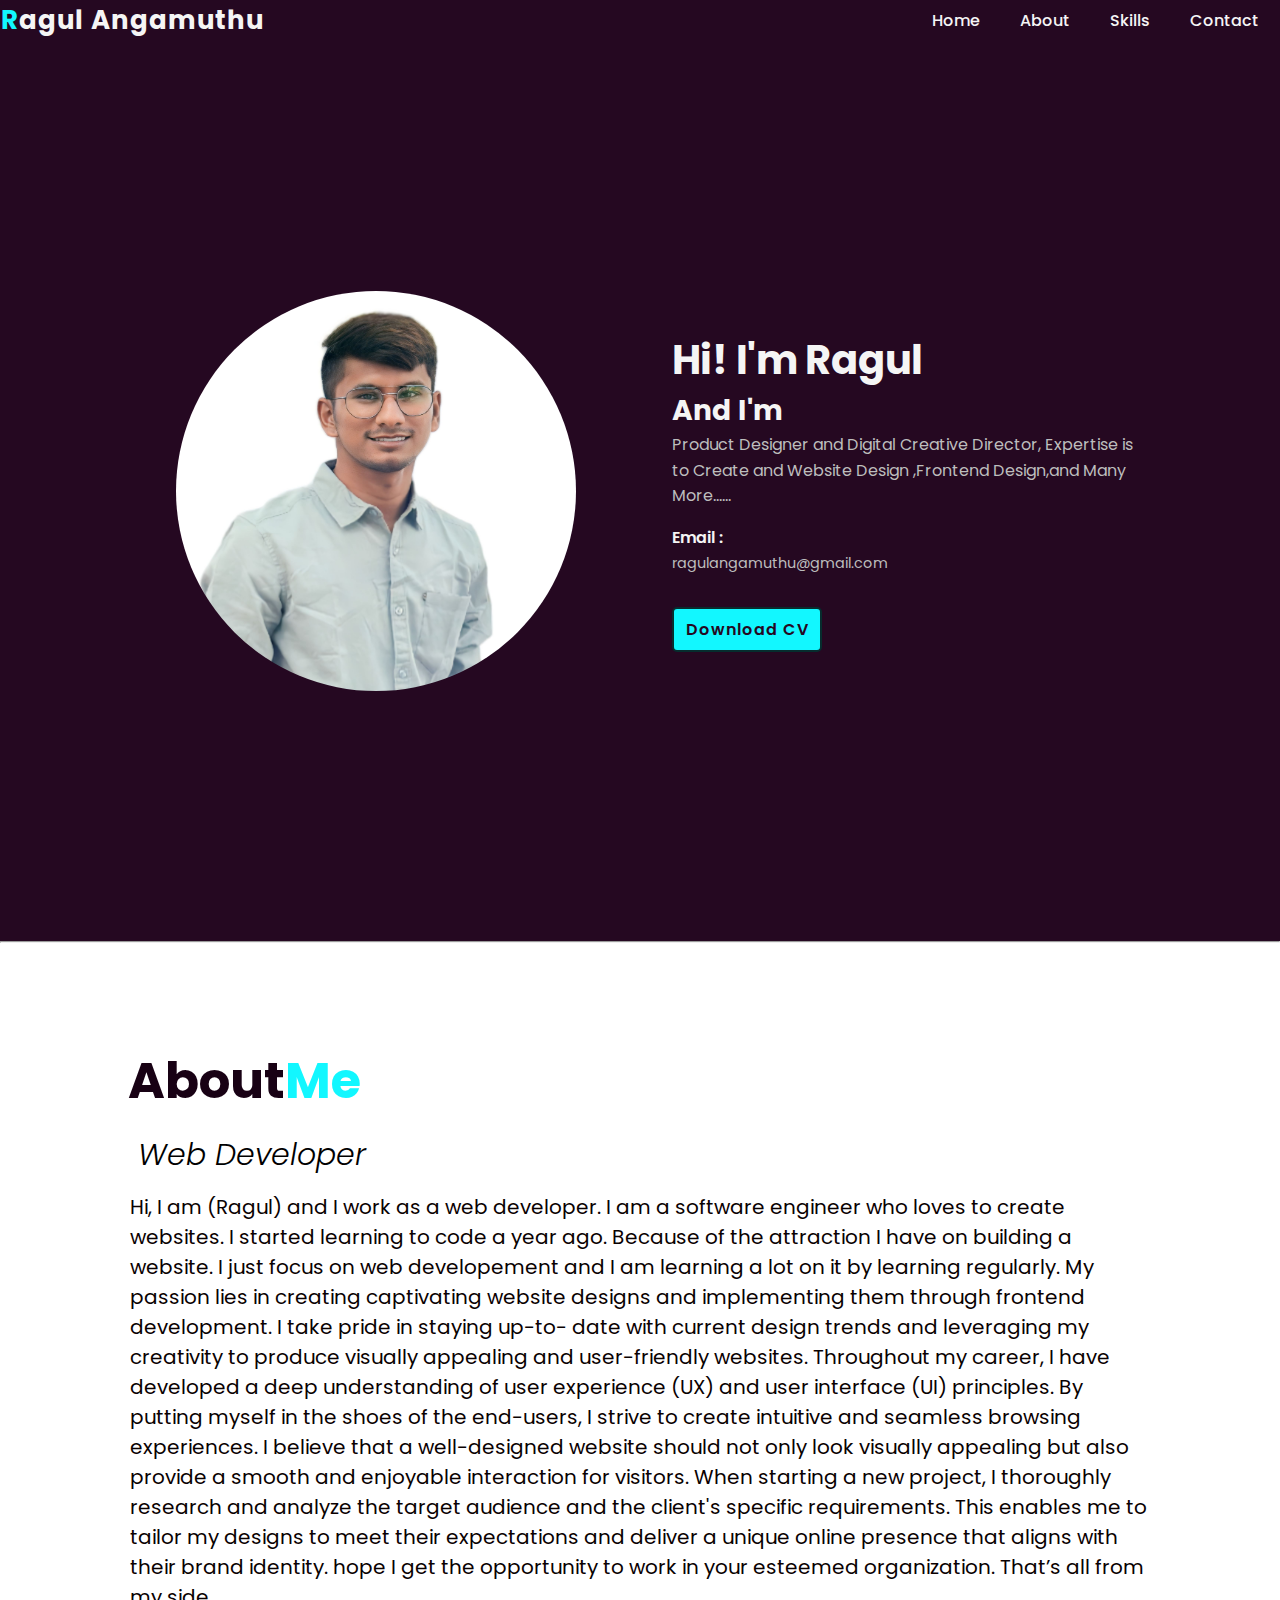
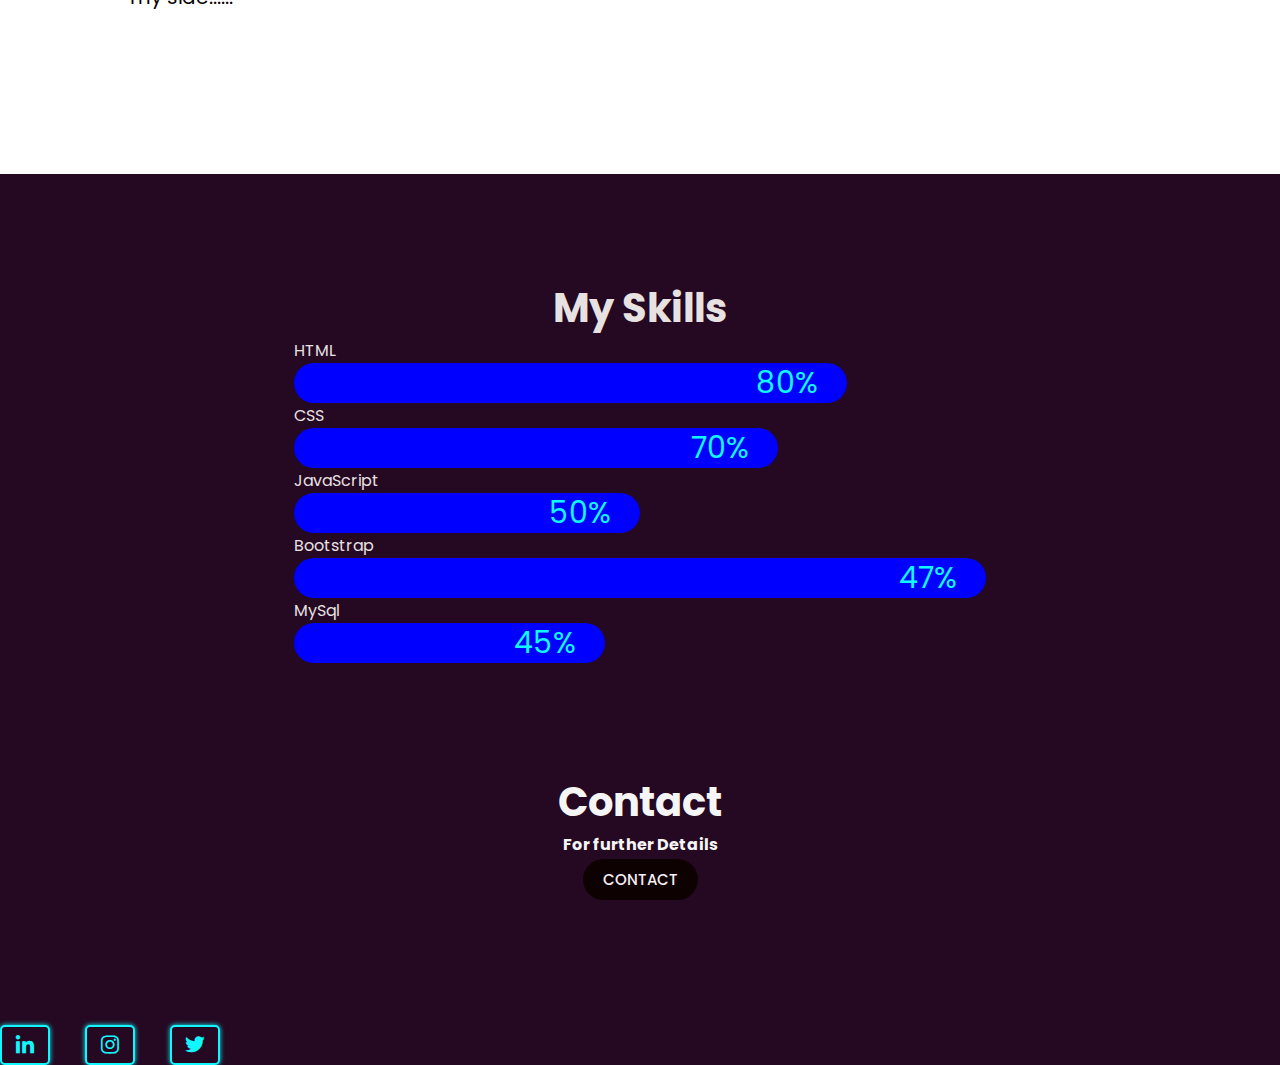
<file: index.html>
<!DOCTYPE html>
<html lang="en">
<head>
    <meta charset="UTF-8">
    <meta name="viewport" content="width=device-width, initial-scale=1.0">
    <title>Ragul WebSite</title>
    <link rel="stylesheet" href="style.css">
     <link href='https://unpkg.com/boxicons@2.1.4/css/boxicons.min.css' rel='stylesheet'>

</head>
<body>
    
    <header>
        <div class="logo"><span>R</span>agul Angamuthu</div>
        <u1 class="navlist">
            <li><a href="#home">Home</a></li>
            <li><a href="#about">About</a></li>
            <li><a href="#skills">Skills</a></li>
            <li><a href="#contact">Contact</a></li>
         </u1>
         <div id="menu-icon" class="bx bx-menu"></div>
    </header>

<section id="home" class="home">
    <img src="1701633754390.jpg">
    <div class="home-content">
        <h1>Hi! I'm Ragul</h1>
        <div class="change-text">
            <h3>And I'm</h3>
            <h3>
                <span class="word">Web&nbsp; Designer</span>
                <span class="word">Frontend&nbsp; Developer</span>
                <span class="word">UX/UI&nbsp; Developer</span>
            </h3>

        </div>

        <p>
            Product Designer and Digital Creative Director, 
            Expertise is to Create and Website Design ,Frontend Design,and Many More......
        </p>

        <div class="info-box">
            <div>
                <h5>Email :</h5>
                <span>ragulangamuthu@gmail.com</span>
            </div>

        </div>


        <div class="btn-box">
            <a href="#" class="btn">Download CV</a>
         </div>
 </div>
</section>
           <hr>

         <section class="about" id="about">
            <div class="about-text">
                <h2>About<span>Me</span></h2>
                <h4>Web Developer</h4>
                <p>
                    Hi, I am (Ragul) and I work as a web developer. I am a software engineer who loves to create websites. I started learning to code a year ago. Because of the attraction I have on building a website. I just focus on web developement and I am learning a lot on it by learning regularly.
                    My passion lies in creating captivating website designs and implementing them through frontend development. I take pride in staying up-to- date with current design trends and leveraging my creativity to produce visually appealing and user-friendly websites. Throughout my career, I have developed a deep understanding of user experience (UX) and user interface (UI) principles. By putting myself in the shoes of the end-users, I strive to create intuitive and seamless browsing experiences. I believe that a well-designed website should not only look visually appealing but also provide a smooth and enjoyable interaction for visitors. When starting a new project, I thoroughly research and analyze the target audience and the client's specific requirements. This enables me to tailor my designs to meet their expectations and deliver a unique online

                    presence that aligns with their brand identity. hope I get the opportunity to work in your esteemed organization. That’s all from my side......

                
                
            
                </p>

            </div>

         </section>

         <section class="skills" id="skills">
            <h1>My Skills</h1>
            <div class="skills-area">
                <div class="Skills">
                    <div class="skill-title">HTML</div>
                    <div class="skill-bar"></div>
                    <div class="html skill-fill">
                        <span class="skill-percent">80%</span>
                    </div>
                 
                    <div class="Skills">
                        <div class="skill-title">CSS</div>
                        <div class="skill-bar"></div>
                        <div class="css skill-fill">
                            <span class="skill-percent">70%</span>
                        </div>

                        <div class="Skills">
                            <div class="skill-title">JavaScript</div>
                            <div class="skill-bar"></div>
                            <div class="JavaScript skill-fill">
                                <span class="skill-percent">50%</span>
                            </div>
                
                        
                            <div class="Skills">
                                <div class="skill-title">Bootstrap</div>
                                <div class="skill-bar"></div>
                                <div class="Bootstrap skill-fill">
                                    <span class="skill-percent">47%</span>
                                </div>


                                <div class="Skills">
                                    <div class="skill-title">MySql</div>
                                    <div class="skill-bar"></div>
                                    <div class="MySql skill-fill">
                                        <span class="skill-percent">45%</span>
                                    </div>
                                </div>
                              </section>
 
<section class="contact" id="contact">
    <div class="contact-text">
        <h2>Contact</h2>
        <h4>For further Details </h4>
  </div>
</section>
   <center>
<div class="contact" id="contact">
    <a href="ragulangamuthu@gmail.com">Contact</a>
</div>
</center>

                     <div class="social-icons">
                        <a href="#"><i class='bx bxl-linkedin'></i></a>
                        <a href="#"><i class='bx bxl-instagram'></i></a>
                        <a href="#"><i class='bx bxl-twitter'></i></a>
                      </div>

    
  <script src="script.js"></script>
</body>
</html>
</file>
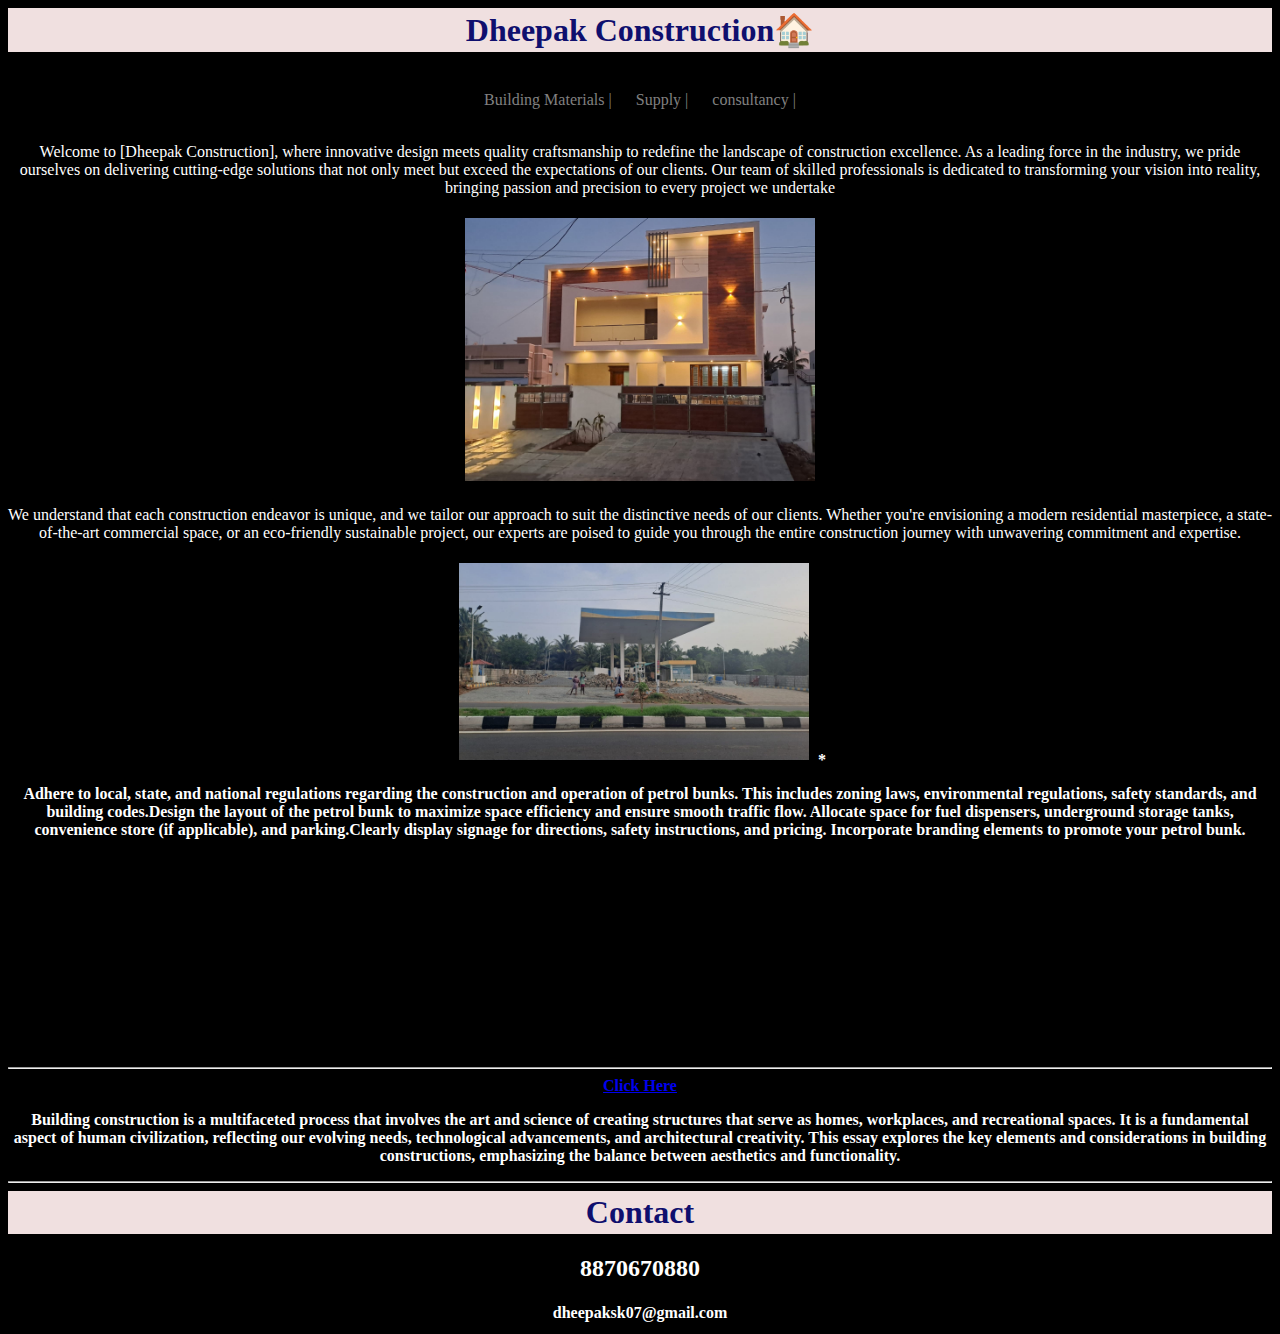
<file: HTML PROJECT/index.html>
<!DOCTYPE html>
<html lang="en">
<head>
    <meta charset="UTF-8">
    <meta name="viewport" content="width=device-width, initial-scale=1.0">
    <title>Dheepak</title>
    <link rel="stylesheet"href="style.css">
</head>
<body bgcolor="black"  style="color: white;">
    <center>
        <h1>Dheepak Construction🏠</h1>
     </center>

     <div class="header">
        <nav>
            <u1>
                <center>
                <li>Building Materials |</li>
                <li>Supply |</li>
                <li>consultancy |</li>
                </center>
            </u1>
        </nav>

     </div>

     <div>
        <p>
            Welcome to [Dheepak Construction], where innovative design meets quality craftsmanship to redefine the landscape of construction excellence. As a leading force in the industry, we pride ourselves on delivering cutting-edge solutions that not only meet but exceed the expectations of our clients. Our team of skilled professionals is dedicated to transforming your vision into reality, bringing passion and precision to every project we undertake 
        </p>
     </div>

     <div>
        <center>
        <img src="3dd11a63-7896-4b7c-b1fc-daa33e84a703.jfif">
        
        <p>We understand that each construction endeavor is unique, and we tailor our approach to suit the distinctive needs of our clients. Whether you're envisioning a modern residential masterpiece, a state-of-the-art commercial space, or an eco-friendly sustainable project, our experts are poised to guide you through the entire construction journey with unwavering commitment and expertise.</p>
    </center>

    <div>
        <center>
        <img src="e7f87647-5b6f-4be0-8c2a-f36ba2172ce7.jfif"> <b>*
        <p> Adhere to local, state, and national regulations regarding the construction and operation of petrol bunks. This includes zoning laws, environmental regulations, safety standards, and building codes.Design the layout of the petrol bunk to maximize space efficiency and ensure smooth traffic flow. Allocate space for fuel dispensers, underground storage tanks, convenience store (if applicable), and parking.Clearly display signage for directions, safety instructions, and pricing. Incorporate branding elements to promote your petrol bunk.</p>
        </center>
    </div>

    <div>
        <center>
        <iframe width="300" height="200" src="https://www.youtube.com/embed/Nh3Y8dx3VPg?si=eRZ2ou9Y9Imk-MZn" title="YouTube video player" frameborder="0" allow="accelerometer; autoplay; clipboard-write; encrypted-media; gyroscope; picture-in-picture; web-share" allowfullscreen></iframe>
        </center>
    </div>
    <hr>
    
    <div>
        <center>
        <a href="https://youtu.be/_A7_tfvt0UY?si=Jf9dQN0jFJSiG6I2">Click Here</a>
        </center>
    </div>

    <div>
        <p>
            Building construction is a multifaceted process that involves the art and science of creating structures that serve as homes, workplaces, and recreational spaces. It is a fundamental aspect of human civilization, reflecting our evolving needs, technological advancements, and architectural creativity. This essay explores the key elements and considerations in building constructions, emphasizing the balance between aesthetics and functionality.
        </p>
        <hr>
        
        <center>
        <h1>Contact</h1>
        <h2>8870670880</h2>
        <h4>dheepaksk07@gmail.com</h4>
        </center>

       <div class="header">
        <center>
    
        <a href="https://www.instagram.com/thalapathy_dheepak/?utm_source=ig_web_button_share_sheet&igshid=OGQ5ZDc2ODk2ZA=="> INSTAGRAM</a>
        </center>
        </div>

    </div>



     </div>

    
</body>
</html>
</file>
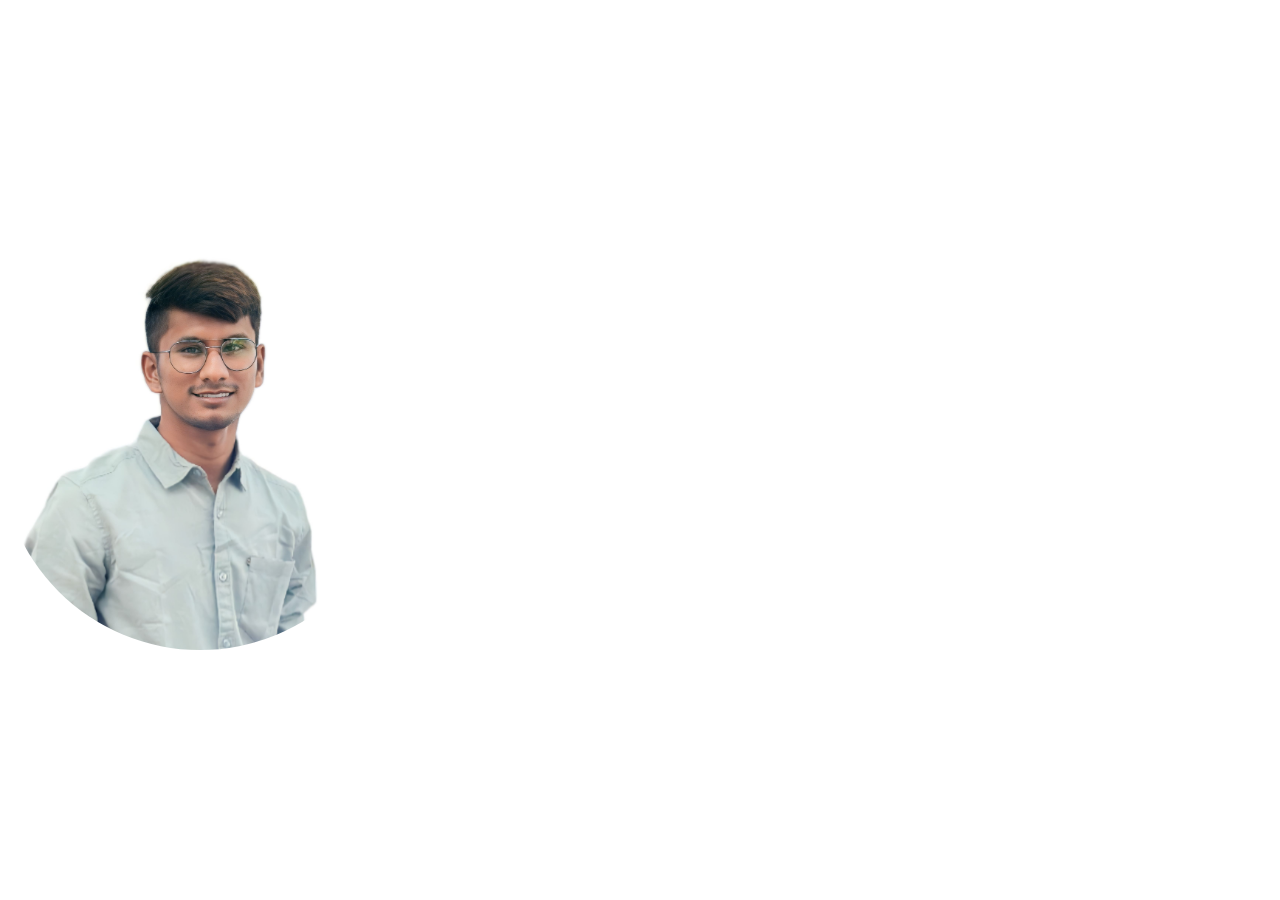
<file: img.html>
<!DOCTYPE html>
<html lang="en">
<head>
    <meta charset="UTF-8">
    <meta name="viewport" content="width=device-width, initial-scale=1.0">
    <title>Rounded imsge</title>
    <link rel="stylesheet" href="stylesheet.css">
</head>
<body>
    <img src="1701633754390.jpg" class="img" alt="img">
</body>
</html>
</file>
<file: style.css>
@import url('https://fonts.googleapis.com/css2?family=Poppins:wght@100;200;300;400;500;600;700;800;900&display=swap');
*{
    padding: 0;
    margin: 0;
    box-sizing: border-box;
    list-style: none;
    scroll-behavior: smooth;
    text-decoration: none;
}
:root{
    --text-color:#f5f5f5;
    --hover-color:#12f7ff;
    --bg-color:#250821;
    --secon-bg-color:#292e33;
    --big-font:2.5rem;
    --norma-font-shadow:0 0 .5rem #12f7ff;
    --h2-font:3rem;
    --font-neon-text-shadow:0 0 10px rgba(18,247,255,0.3),
    0 0 20px rgba(18,247,255,0.3),
    0 0 30px rgba(18,247,255,0.3),
    0 0 40px rgba(18,247,255,0.3),
    0 0 70px rgba(18,247,255,0.3),
    0 0 80px rgba(18,247,255,0.3),
    0 0 100px rgba(18,247,255,0.3),
    0 0 150px rgba(18,247,255,0.3);

}

    
body{
    font-family: "poppins",sans-serif;
    background-color:#250821;
    color: #f5f5f5;
    width: 100%;
}

header{
    display: flex;
    align-items: center;
    justify-content: space-between;
    width: 100%;
    padding: 1px;
}

.logo{
    font-size: 26px;
    font-weight: 700;
    letter-spacing: 1px;
}
span{
    color: #12f7ff;
}

.navlist{
    display: flex;

}

.navlist a{
    color: #f5f5f5;
    font-weight: 500;
    padding: 10px 20px;
}

.navlist a:hover{
    color: #12f7ff;
    text-shadow: 0 0 10px rgba(5, 165, 170, 0.6),
    0 0 20px rgba(18,247,255,0.6),
    0 0 30px rgba(18,247,255,0.6),
    0 0 40px rgba(18,247,255,0.6),
    0 0 70px rgba(18,247,255,0.6),
    0 0 80px rgba(18,247,255,0.6),
    0 0 100px rgba(18,247,255,0.6),
    0 0 150px rgba(18,247,255,0.6);
}

#menu-icon{
    font-size: 1.8rem;
    z-index: 10001;
    cursor: pointer;
    margin-left: 25px;
    background: #12f7ff;
    border-radius: 3px;
    color: #292e33;
    display: none;
}

section{
    padding: 100px 10%;

}

section img{
    margin: 10%;
    padding: 0;
    height: 50vh;
    display: flex;
    justify-content: center;
    align-items: center;
    width: 400px;
    clip-path: circle();
}

.home{
    min-height: 100vh;
    height: 100%;
    width: 100%;
    display: grid;
    grid-template-columns: repeat(2,1fr);
    align-items: center;
    grid-gap: 4em;
}

.home-content{
    max-width: 600px;
}

.home-content h1{
    font-size: var(--big-font);
    font-weight: 700;
}

.change-text{
    font-size: 1.5rem;
    font-weight: 600;
}

.change-text h3{
    display: inline-flex;
    margin: 0;
    vertical-align: top;
}

.change-text h3 .word{
    position: absolute;
    display: flex;
    opacity: 0;
}

.change-text h3 .word .letter{
    transform-origin: center center 25px;
}

.change-text h3 .word .letter .out{
    transform: rotateX('90deg');
    transition: 0.32s cubic-bezier(0,6,0,0,7,0.2);
}

.change-text h3 .word .letter .in{
    transition: 0.38s ease;
}

.change-text h3 .word .letter .behind{
    transform: rotateX('-90deg');
}

.home-content p{
    color: #bdbdbd;
    line-height: 1.6;
}

.info-box{
    display: inline-flex;
    justify-content: space-between;
    align-items: center;
    width: 300px;
    margin: 1rem 0 2rem;
}

.info-box h5{
    font-weight: 600;
    color: #f5f5f5;
    font-size: 1rem;
}

.info-box span{
    font-size: .9rem;
    color: #bdbdbd;    
}

.btn-box{
    display: flex;
    justify-content: space-between;
    width: 320px;
    height: 45px;
}

.btn-box a.btn{
    display: inline-flex;
    justify-content: center;
    align-items: center;
    width: 150px;
    height: 100%;
    background: #12f7ff;
    color: #250821;
    font-size: 1rem;
    letter-spacing: 1px;
    font-weight: 600;
    transition: .6s;
    box-shadow:var(--neon-box-shadow);
    border-radius: 5px;
    position: relative;overflow: hidden;
    z-index: 1;
    border: 2px solid #062d2e;
}

a.btn:hover{
    color: #12f7ff;
}

a.btn::before{
    content: "";
    position: absolute;
    top: 0;
    left: 0;
    background:#250821;
    width: 0;
    height: 100%;
    z-index: -1;
    transition: .4s;
}

a.btn:hover::before{
    width: 100%;
}

a.btn:nth-child(2){
    background: #250821;
    color: #12f7ff;
    
}

a.btn:nth-child(2):hover{
    color: #250821;
}

a.btn:nth-child(2)::before{
    background: #12f7ff;

}

.about{
    display: flex;
    justify-content: center;
    align-items: center;
    flex-direction: column;
    gap: 2rem;
    padding-bottom: 6rem;
    background-color:white;
}

.about-text h2{
    font-size: 50px;
    color: #180114;
    

}
.about-text h4{
    font-size: 30px;
    font-weight: 350;
    line-height: 1.7;
    padding: 10PX;
    font-style: italic;
    color: black;
    
}
.about-text p{
    font-size: 20px;
    line-height: 1.5;
    margin-bottom: 4rem;
    padding: 2PX;
    color: rgb(10, 1, 1);
}

.skills{
    margin: 0;
    padding: 5%;
}
.skills{
    background-color: #250821;
    color: rgb(231, 225, 225);
    font-family: "poppins",sans-serif;
}
.skills h1{
    text-align: center;
    margin-top: 40px;
    font-size: 40px;
}

.skills-area{
    display: flex;
    flex-direction: column;
    padding: 0 20%;
}
.skills{
    position: relative;
    margin-bottom: 40px;
}

.skills-title{
    font-size: 40px;
    margin-bottom: 10px;
}
.skill-bar{
    width: 100%;
    background: rgb(221, 202, 202);
    height: 40px;
    z-index: -1;
    border-radius: 100px;
    position: absolute;

}
.skill-fill{
    background: blue;
    height: 40px;
    border-radius: 100px;
    display: flex;
    justify-content: flex-end;
    align-items: center;
    padding-right: 30px;
    overflow: hidden;
}
.skill-percent{
    font-size: 30px;
}
.html{
    animation: html 2s;
    width: 80%;
}
.css{
    animation: css 2s;
    width: 70%;
}
.JavaScript{
    animation: 2s;
    width: 50% ;
}
.bootstrap{
    animation: 2s;
    width: 47px% ;
}
.MySql{
    animation: 2s;
    width: 45%;
}


@keyframes html{
    from{
        width: 0;
    }
    to{
        width: 80%;
    }
}

@keyframes css{
    from{
        width: 0;
    }
    to{
        width: 70%;
    }
}

@keyframes javascript{
    from{
        width: 0;
    }
    to{
        width: 50%;
    }
}

@keyframes bootstrap{
    from{
        width: 0;
    }
    to{
        width:47%;
    }
}

@keyframes mysql{
    from{
        width: 0;
    }
    to{
        width: 45%;
    }
}

@media only screen and (max-width:750px){
    .skills-area{
        padding: 0 5%;
    }
}
.contact-text h2{
    font-size: 40px;
    align-items: center;
    text-align: center;
    font-style: "poppins", sans-serif;
}
.contact-text h4{
    align-items: center;
    text-align: center;

}
.contact{
    padding:5px;
    margin: 0;
}
.contact a{
    text-align: center;
    align-items: center;
}

.contact a{
    margin-top: 5%;
    padding: 12px;
    text-decoration: none;
    color: inherit;
    text-align: center;
    align-items: center;

}
.contact logo{
    width: 35px;
    border-radius: 50%;
    object-fit: cover;
    
}
.contact a{
    background-color: #0e0101;
    font-size: 15px;
    font-weight: 500;
    text-transform: uppercase;
    color: #f7f0f6;
    padding: 10px 20px;
    border-radius: 50000px;
    transition: all 0.3s;

}

.contact a:hover{
    transform: scale(1.15);
}
.social-icons{
    margin-top: 8rem;
    display: flex;
    justify-content: space-between;
    width: 220px;
    height: 40px;
    
}
.social-icons a{
    display: inline-flex;
    width: 50px;
    height: 100%;
    justify-content: center;
    align-items: center;
    background: #250821;
    color: #12f7ff;
    border: 2px solid var(--hover-color);
    transition: .6s;
    box-shadow: 0 0 0.3rem #12f7ff;
    border-radius: 5px;
    position: relative;
    z-index: 1;
    overflow: hidden;

}
.social-icons a i{
    font-size: 1.5rem;
}
.social-icons a:hover{
    color: var(--bg-color);
}
.social-icons a::before{
    content: "";
    position: absolute;
    left: 0;
    top: 0;
    width: 0;
    height: 100%;
    background: var(--hover-color);
    transition: .6s;
    z-index: -1;
}
.social-icons a:hover::before{
    width: 100%;
}
</file>
<file: HTML PROJECT/style.css>
h1{
    margin-top: 0;
    padding: 3px;
    color: rgb(15, 15, 110);
    background-color: rgb(240, 224, 224);
}
li,u1{
    display: inline;
    text-align: center;
    padding: 10px;
   
}
li{
    color: grey;
    cursor: pointer;
}
li:hover{
    color: rgb(230, 190, 190);

}
p{
    text-align: center;
    padding-top: 0;
}
img{
    width: 350px;
    text-align: center;
    padding: 5px;
}
p{
    text-align: center;
}
p{
    text-align: center;
}
a{
    padding: 10px;

}
</file>
<file: stylesheet.css>
*{
    box-sizing: border-box;
    margin: 0;
    padding: 0;
}

body{
    height: 100vh;
    display: flex;
    justify-content: left;
    align-items: center;
}
.img{
    width: 400px;
    clip-path: circle();
}
</file>
